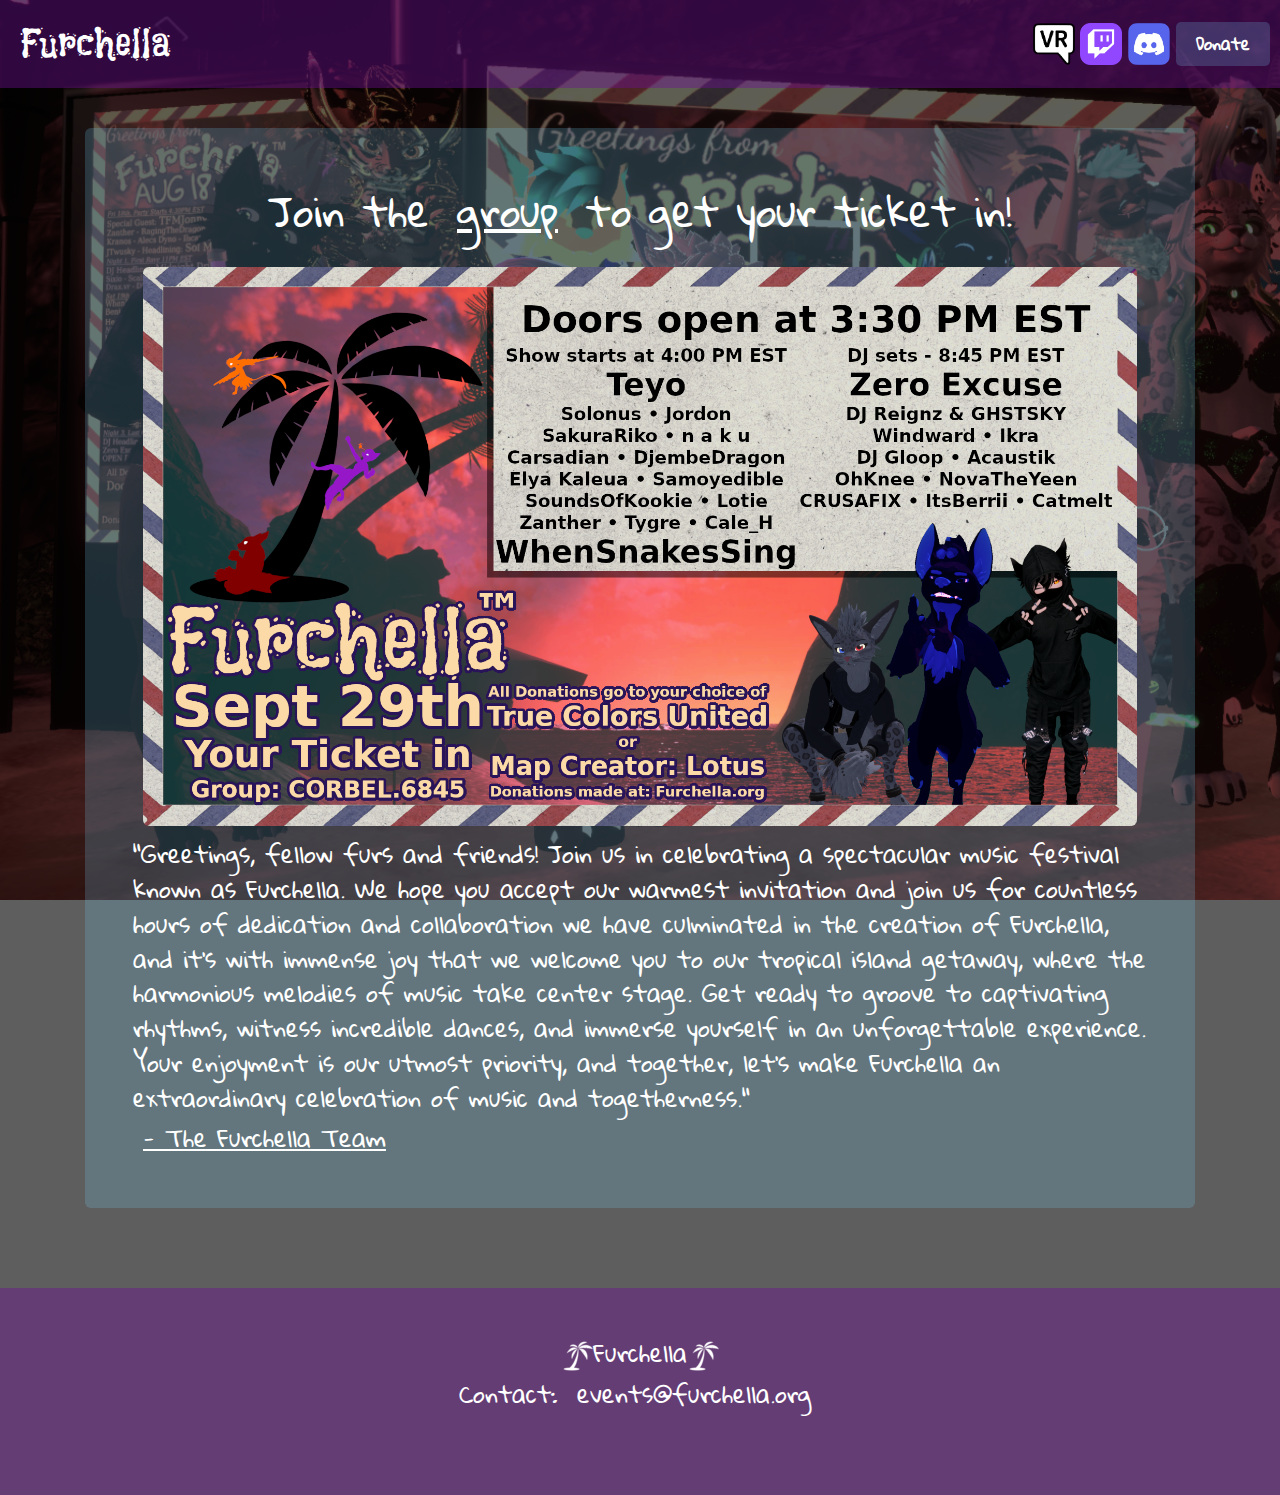
<file: index.html>
<!DOCTYPE html>
<html lang="en">
<head>
    <meta charset="UTF-8">
    <meta name="viewport" content="width=device-width, initial-scale=1.0">
    <meta name="google-site-verification" content="AGuLtELc7oEEx8VCYtZNBxfusX3SA-fJgAS33xnz26c" />
    <title>Furchella: Furries & Music</title>
        
    <!-- favicon setup -->
    <link rel="apple-touch-icon" sizes="180x180" href="assets/apple-touch-icon.png">
    <link rel="icon" type="image/png" sizes="32x32" href="assets/favicon-32x32.png">
    <link rel="icon" type="image/png" sizes="16x16" href="assets/favicon-16x16.png">
    <link rel="manifest" href="assets/site.webmanifest">
    <link rel="shortcut icon" href="assets/favicon.ico">
    <meta name="msapplication-TileColor" content="#da532c">
    <meta name="msapplication-config" content="assets/browserconfig.xml">
    <meta name="theme-color" content="#ffffff">

    <link rel="preconnect" href="https://fonts.googleapis.com">
    <link rel="preconnect" href="https://fonts.gstatic.com" crossorigin>
    <link href="https://fonts.googleapis.com/css2?family=Flavors&family=Gloria+Hallelujah&display=swap" rel="stylesheet">

    <!-- Bootstrap CSS -->
    <link rel="stylesheet" href="https://maxcdn.bootstrapcdn.com/bootstrap/4.5.2/css/bootstrap.min.css">
    <!-- Custom CSS -->
    <link rel="stylesheet" href="css/music-festival.css">
    <link rel="stylesheet" href="css/landingpage.css">
  
</head>
<body>
    <div class="header">
        <div class="furchella-text">
                <a href="https://furchella.org/" rel="noopener noreferrer" style="text-decoration: none;">
                    <h1 class="furchella-text-branding">Furchella</h1>   
                </a>
                <sub class="brand-tm"></sub>
        </div>
        <!-- Add the donate page button to the header -->
        <!-- <div class="groupIcon"><a href="https://vrc.group/CORBEL.6845" target="_blank"><img src="assets/GroupLogo.png" width="50" height="50" alt="..." /></a></div> -->
        <a href="https://vrc.group/CORBEL.6845" class="vrchat-btn" rel="noopener noreferrer" style="text-decoration: none;"><img src="assets/VRChat-Emblem.png" width="42px" height="42px" title="Join our group!" alt="Join our group!"></a>
        <a href="https://twitch.tv/furchella" class="twitch-btn" rel="noopener noreferrer" style="text-decoration: none;"><img src="assets/twitch-icon.webp" width="42px" height="42px" title="Watch the stream!" alt="Watch the stream!"></a>
        <a href="https://discord.gg/XHa2KjutsB" class="discord-btn" rel="noopener noreferrer" style="text-decoration: none;"><img src="assets/discord-icon.webp" width="42px" height="42px" title="Join the Discord!" alt="Join the Discord!"></a>
        <a href="https://furchella.org/donate" class="donate-btn" rel="noopener noreferrer" style="text-decoration: none;" title="You're a cute bean!">Donate</a>
        <a href="https://www.youtube.com/watch?v=dsyf3P0f1Wc" target="_blank" hidden="hidden" id="e-btn" class="e-btn" rel="noopener noreferrer" style="text-decoration: none;" title="OwO What's this?">?</a>
        <div class="timer-section">
            <h1><a id="timer-link" href="https://vrc.group/CORBEL.6845" target="_blank" rel="noopener noreferrer" style="text-decoration: none;">
            <div class="timer" id="countdown"></div>
            </a></h1>
        </div>
    </div>
    <section class="page-section" style="margin-top: 8em;">
        <div class="container">
            <div class="product-item">
                <!-- <div class="product-item-title d-flex">
                    <div class="bg-faded p-5 d-flex ms-auto rounded">
                        <h2 class="section-heading mb-0">
                            <span class="section-heading-upper">furchella</span>
                            <span class="section-heading-lower">Aug 18-20</span>
                        </h2>
                    </div>
                </div> -->
                <div class="product-item-description d-flex me-auto">
                    <div class="bg-faded p-5 rounded">
                    <p class="main-content-title">Join the <a href="https://vrc.group/CORBEL.6845"><u>group</u></a> to get your ticket in!</p>
                    <a href="https://vrc.group/CORBEL.6845" target="_blank"><img class="product-item-img mx-auto d-flex rounded img-fluid mb-3 mb-lg-0" src="assets/img/Furchella_popup.png" alt="..." /></a>
                    <br>
                    <p class="m-0">"Greetings, fellow furs and friends! Join us in celebrating a spectacular music festival known as Furchella. We hope you accept our warmest invitation and join us for countless hours of dedication and collaboration we have culminated in the creation of Furchella, and it's with immense joy that we welcome you to our tropical island getaway, where the harmonious melodies of music take center stage. Get ready to groove to captivating rhythms, witness incredible dances, and immerse yourself in an unforgettable experience. Your enjoyment is our utmost priority, and together, let's make Furchella an extraordinary celebration of music and togetherness." <br><a href="https://furchella.org/team" class="team-link" rel="noopener noreferrer" style="text-decoration: none;"><u>- The Furchella Team</u></a></p>
                    <!-- <h2 class="section-heading mb-4">
                            <span class="section-heading-upper">Our host</span>
                        </h2>
                        <div class="row text-center">
                            <div class="col-md-4">
                                <div class="musician-card">
                                    <h5>Corbelle (he/him)</h5>
                                    <img src="assets/img/musician-bubbleheads/Corbelle.png" alt="Musician 1">
                                    <div class="musician-description text-left">
                                        <p>Professional Singer, Voice Actor, and Talent Scout</p>
                                        <a href="https://www.twitch.tv/corbelleplays" target="_blank" rel="noopener noreferrer" style="text-decoration: none;">
                                            <i class="bi bi-twitch" style="font-size: 25px;"></i>
                                        </a>
                                        <a href="https://www.youtube.com/@Corbelle/videos" target="_blank" rel="noopener noreferrer" style="text-decoration: none;">
                                            <i class="bi bi-youtube" style="font-size: 25px;"></i>
                                        </a>
                                    </div>
                                </div>
                            </div>
                        </div> -->
                    </div>
                </div>
            </div>
        </div>
    </section>
    <!-- <section class="page-section">
        <div class="container">
            <div class="about-heading-content">
                <div class="row">
                    <div class="col-xl-9 col-lg-10 mx-auto">
                        <div class="bg-faded rounded p-5">
                            <h2 class="section-heading mb-4">
                                <span class="section-heading-upper">We're so thankful for</span>
                                <span class="section-heading-lower">Our Sponsors!</span>
                            </h2>
                            <div class="row text-center">
                                <div class="col-md-4">
                                    <div class="musician-card">
                                        <h5>PrideVR</h5>
                                        <img src="assets/img/musician-bubbleheads/PrideVRLogoIconNoBG.png" alt="Sponsor 1">
                                        <div class="musician-description text-left">
                                            <p>Cultivating, coordinating, and promoting virtual Pride efforts, Join our Discord! ღ PLUR ღ </p>
                                            <a href="https://pridevr.org/discord" target="_blank" rel="noopener noreferrer" style="text-decoration: none;">
                                                <i class="bi bi-discord" style="font-size: 25px;"></i>
                                            </a>
                                            <a href="https://www.twitch.tv/pridevr" target="_blank" rel="noopener noreferrer" style="text-decoration: none;">
                                                <i class="bi bi-twitch" style="font-size: 25px;"></i>
                                            </a>
                                            <a href="https://www.twitter.com/pridevr_" target="_blank" rel="noopener noreferrer" style="text-decoration: none;">
                                                <i class="bi bi-twitter" style="font-size: 25px;"></i>
                                            </a>
                                            <a href="https://pridevr.org" target="_blank" rel="noopener noreferrer" style="text-decoration: none;">
                                                <i class="bi bi-globe" style="font-size: 25px;"></i>
                                            </a>
                                        </div>
                                    </div>
                                </div>
                            </div>
                        </div>
                    </div>
                </div>
            </div>
        </div>
    </section> -->
    <footer class="footer text-faded text-center py-5">
    <div class="container">
        <p class="m-0 large"><img src="assets/favicon-white-32x32.png">Furchella<img src="assets/favicon-white-32x32.png"></p>
        <p class="m-0 large">Contact: <a href="mailto:events@furchella.org">events@furchella.org</a></p>
        <p class="m-0 large" id="secret">01010000 01101100 01100101 01100001 01110011 01100101 00100000 01101000 01100101 01101100 01110000 00100000 01101101 01100101 00100000 01001001 00100111 01101101 00100000 01101100 01101111 01100011 01101011 01100101 01100100 00100000 01101001 01101110 00100000 01000011 01101111 01110010 01100010 01100101 01101100 01101100 01100101 00100111 01110011 00100000 01100010 01100001 01110011 01100101 01101101 01100101 01101110 01110100</p>
    </div>
    </footer>

    <!-- Bootstrap and Custom JavaScript -->
    <script src="https://code.jquery.com/jquery-3.5.1.slim.min.js"></script>
    <script src="https://cdn.jsdelivr.net/npm/@popperjs/core@2.9.1/dist/umd/popper.min.js"></script>
    <script src="https://maxcdn.bootstrapcdn.com/bootstrap/4.5.2/js/bootstrap.min.js"></script>
    <script src="./javascript/timer.js" type="text/javascript"></script>
    <script src="./javascript/randomizer.js" type="text/javascript"></script>
</body>
</html>
</file>
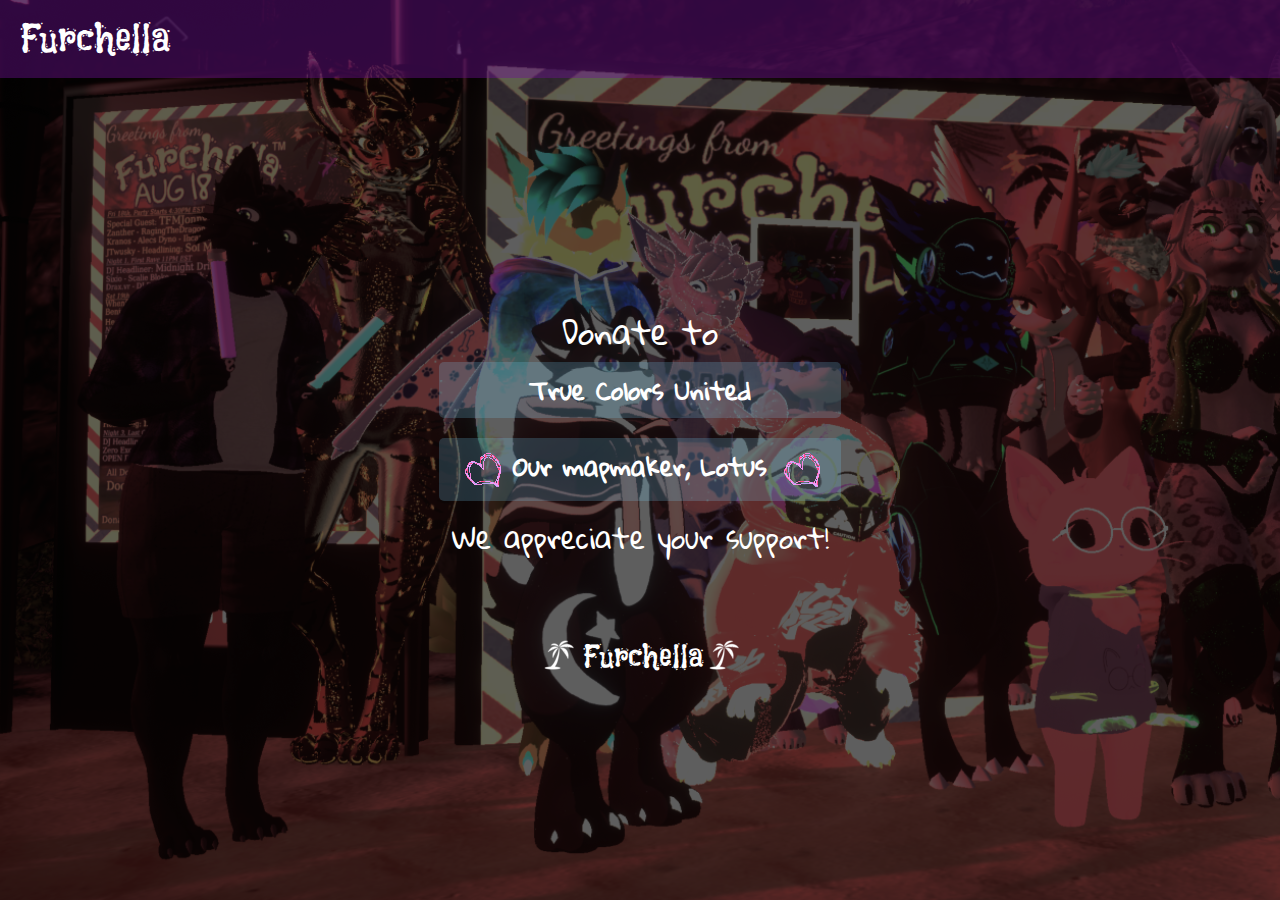
<file: donate.html>
<!DOCTYPE html>
<html lang="en">
<head>
  <meta charset="UTF-8">
  <meta name="viewport" content="width=device-width, initial-scale=1.0">
  <title>Furchella: Donate</title>
  
  <!-- favicon setup -->
  <link rel="apple-touch-icon" sizes="180x180" href="assets/apple-touch-icon.png">
  <link rel="icon" type="image/png" sizes="32x32" href="assets/favicon-32x32.png">
  <link rel="icon" type="image/png" sizes="16x16" href="assets/favicon-16x16.png">
  <link rel="manifest" href="assets/site.webmanifest">
  <link rel="shortcut icon" href="assets/favicon.ico">
  <meta name="msapplication-TileColor" content="#da532c">
  <meta name="msapplication-config" content="assets/browserconfig.xml">
  <meta name="theme-color" content="#ffffff">

  <link rel="preconnect" href="https://fonts.googleapis.com">
  <link rel="preconnect" href="https://fonts.gstatic.com" crossorigin>
  <link href="https://fonts.googleapis.com/css2?family=Flavors&family=Gloria+Hallelujah&display=swap" rel="stylesheet">

  <!-- Bootstrap CSS -->
  <link rel="stylesheet" href="https://maxcdn.bootstrapcdn.com/bootstrap/4.5.2/css/bootstrap.min.css">
  <!-- Custom CSS -->
  <link rel="stylesheet" href="css/styles.css">

</head>
<body>
  <div class="header">
    <div class="furchella-text">
      <a href="https://furchella.org/" rel="noopener noreferrer" style="text-decoration: none;">
          <h1 class="furchella-text-branding">Furchella</h1>   
      </a>
      <sub class="brand-tm"></sub>
    </div>
  </div>
  <div class="donation-container">
    <h2> Donate to </h2>
    <a href="https://tiltify.com/@corbelle-furchella/furchella-popup" class="donation-btn" target="_blank" rel="noopener noreferrer" style="text-decoration: none;">
      True Colors United
    </a>
    <a href="https://cash.app/$lurkinglotus" class="donation-btn" target="_blank" rel="noopener noreferrer" style="text-decoration: none;">
      <img src="assets/heartRainbow.gif"> Our mapmaker, Lotus <img src="assets/heartRainbow.gif">
    </a>
    <h3>We appreciate your support!</h3>
    <h2 class="footerLogo"><img src="assets/favicon-white-32x32.png"> Furchella <sub class="brand-tm-footer"></sub> <img src="assets/favicon-white-32x32.png"></h2>
  </div>

  <!-- Bootstrap and Custom JavaScript -->
  <script src="https://code.jquery.com/jquery-3.5.1.slim.min.js"></script>
  <script src="https://cdn.jsdelivr.net/npm/@popperjs/core@2.9.1/dist/umd/popper.min.js"></script>
  <script src="https://maxcdn.bootstrapcdn.com/bootstrap/4.5.2/js/bootstrap.min.js"></script>
</body>
</html>
</file>
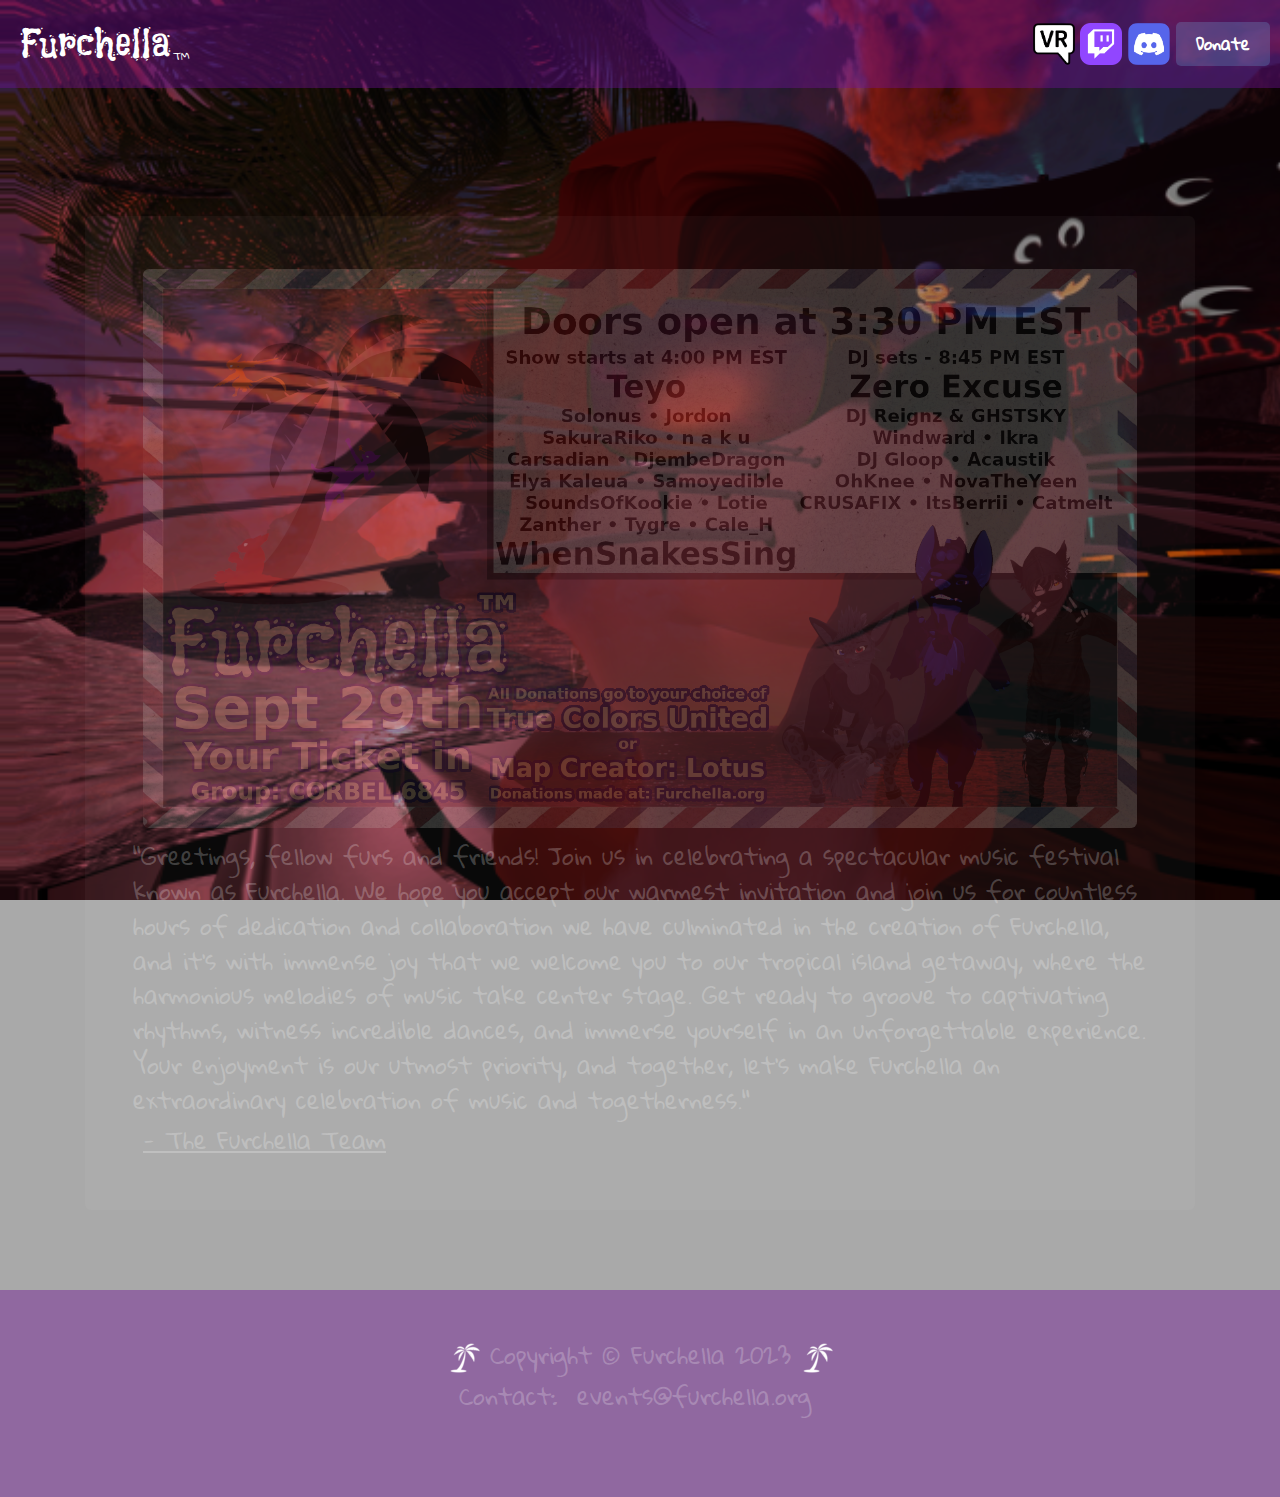
<file: letmedoitforyou.html>
<!DOCTYPE html>
<html lang="en">
<head>
    <meta charset="UTF-8">
    <meta name="viewport" content="width=device-width, initial-scale=1.0">
    <meta name="google-site-verification" content="AGuLtELc7oEEx8VCYtZNBxfusX3SA-fJgAS33xnz26c" />
    <title>Furchella: Furries & Music</title>
        
    <!-- favicon setup -->
    <link rel="apple-touch-icon" sizes="180x180" href="assets/apple-touch-icon.png">
    <link rel="icon" type="image/png" sizes="32x32" href="assets/favicon-32x32.png">
    <link rel="icon" type="image/png" sizes="16x16" href="assets/favicon-16x16.png">
    <link rel="manifest" href="assets/site.webmanifest">
    <link rel="shortcut icon" href="assets/favicon.ico">
    <meta name="msapplication-TileColor" content="#da532c">
    <meta name="msapplication-config" content="assets/browserconfig.xml">
    <meta name="theme-color" content="#ffffff">

    <link rel="preconnect" href="https://fonts.googleapis.com">
    <link rel="preconnect" href="https://fonts.gstatic.com" crossorigin>
    <link href="https://fonts.googleapis.com/css2?family=Flavors&family=Gloria+Hallelujah&display=swap" rel="stylesheet">

    <!-- Bootstrap CSS -->
    <link rel="stylesheet" href="https://maxcdn.bootstrapcdn.com/bootstrap/4.5.2/css/bootstrap.min.css">
    <!-- Custom CSS -->
    <link rel="stylesheet" href="css/music-festival.css">
    <link rel="stylesheet" href="css/letmedoitforyou.css">
  
</head>
<body>
    <div class="header">
        <div class="furchella-text">
                <a href="https://furchella.org/" rel="noopener noreferrer" style="text-decoration: none;">
                    <h1 class="furchella-text-branding">Furchella</h1>   
                </a>
                <sub class="brand-tm">TM</sub>
        </div>
        <!-- Add the donate page button to the header -->
        <!-- <div class="groupIcon"><a href="https://vrc.group/CORBEL.6845" target="_blank"><img src="assets/GroupLogo.png" width="50" height="50" alt="..." /></a></div> -->
        <a href="https://vrc.group/CORBEL.6845" class="vrchat-btn" rel="noopener noreferrer" style="text-decoration: none;"><img src="assets/VRChat-Emblem.png" width="42px" height="42px" title="Join our group!" alt="Join our group!"></a>
        <a href="https://twitch.tv/furchella" class="twitch-btn" rel="noopener noreferrer" style="text-decoration: none;"><img src="assets/twitch-icon.webp" width="42px" height="42px" title="Watch the stream!" alt="Watch the stream!"></a>
        <a href="https://discord.gg/XHa2KjutsB" class="discord-btn" rel="noopener noreferrer" style="text-decoration: none;"><img src="assets/discord-icon.webp" width="42px" height="42px" title="Join the Discord!" alt="Join the Discord!"></a>
        <a href="https://furchella.org/donate" class="donate-btn" rel="noopener noreferrer" style="text-decoration: none;" title="You're a cute bean!">Donate</a>
        <div class="timer-section">
            <h1><a href="https://vrc.group/CORBEL.6845" target="_blank" rel="noopener noreferrer" style="text-decoration: none;">
            <div class="timer" id="countdown"></div>
            </a></h1>
        </div>
    </div>
    <section class="page-section" style="margin-top: 8em;">
        <div class="container">
            <div class="product-item">
                <!-- <div class="product-item-title d-flex">
                    <div class="bg-faded p-5 d-flex ms-auto rounded">
                        <h2 class="section-heading mb-0">
                            <span class="section-heading-upper">furchella</span>
                            <span class="section-heading-lower">Aug 18-20</span>
                        </h2>
                    </div>
                </div> -->
                <div class="product-item-description d-flex me-auto">
                    <div class="bg-faded p-5 rounded">
                    <a href="https://vrc.group/CORBEL.6845" target="_blank"><img class="product-item-img mx-auto d-flex rounded img-fluid mb-3 mb-lg-0" id="banner-image" src="assets/img/Furchella_popup.png" alt="..." /></a>
                    <br>
                    <p class="m-0">"Greetings, fellow furs and friends! Join us in celebrating a spectacular music festival known as Furchella. We hope you accept our warmest invitation and join us for countless hours of dedication and collaboration we have culminated in the creation of Furchella, and it's with immense joy that we welcome you to our tropical island getaway, where the harmonious melodies of music take center stage. Get ready to groove to captivating rhythms, witness incredible dances, and immerse yourself in an unforgettable experience. Your enjoyment is our utmost priority, and together, let's make Furchella an extraordinary celebration of music and togetherness." <br><a href="https://furchella.org/team" class="team-link" rel="noopener noreferrer" style="text-decoration: none;"><u>- The Furchella Team</u></a></p>
                    <!-- <h2 class="section-heading mb-4">
                            <span class="section-heading-upper">Our host</span>
                        </h2>
                        <div class="row text-center">
                            <div class="col-md-4">
                                <div class="musician-card">
                                    <h5>Corbelle (he/him)</h5>
                                    <img src="assets/img/musician-bubbleheads/Corbelle.png" alt="Musician 1">
                                    <div class="musician-description text-left">
                                        <p>Professional Singer, Voice Actor, and Talent Scout</p>
                                        <a href="https://www.twitch.tv/corbelleplays" target="_blank" rel="noopener noreferrer" style="text-decoration: none;">
                                            <i class="bi bi-twitch" style="font-size: 25px;"></i>
                                        </a>
                                        <a href="https://www.youtube.com/@Corbelle/videos" target="_blank" rel="noopener noreferrer" style="text-decoration: none;">
                                            <i class="bi bi-youtube" style="font-size: 25px;"></i>
                                        </a>
                                    </div>
                                </div>
                            </div>
                        </div> -->
                    </div>
                </div>
            </div>
        </div>
    </section>
    <!-- <section class="page-section">
        <div class="container">
            <div class="about-heading-content">
                <div class="row">
                    <div class="col-xl-9 col-lg-10 mx-auto">
                        <div class="bg-faded rounded p-5">
                            <h2 class="section-heading mb-4">
                                <span class="section-heading-upper">We're so thankful for</span>
                                <span class="section-heading-lower">Our Sponsors!</span>
                            </h2>
                            <div class="row text-center">
                                <div class="col-md-4">
                                    <div class="musician-card">
                                        <h5>PrideVR</h5>
                                        <img src="assets/img/musician-bubbleheads/PrideVRLogoIconNoBG.png" alt="Sponsor 1">
                                        <div class="musician-description text-left">
                                            <p>Cultivating, coordinating, and promoting virtual Pride efforts, Join our Discord! ღ PLUR ღ </p>
                                            <a href="https://pridevr.org/discord" target="_blank" rel="noopener noreferrer" style="text-decoration: none;">
                                                <i class="bi bi-discord" style="font-size: 25px;"></i>
                                            </a>
                                            <a href="https://www.twitch.tv/pridevr" target="_blank" rel="noopener noreferrer" style="text-decoration: none;">
                                                <i class="bi bi-twitch" style="font-size: 25px;"></i>
                                            </a>
                                            <a href="https://www.twitter.com/pridevr_" target="_blank" rel="noopener noreferrer" style="text-decoration: none;">
                                                <i class="bi bi-twitter" style="font-size: 25px;"></i>
                                            </a>
                                            <a href="https://pridevr.org" target="_blank" rel="noopener noreferrer" style="text-decoration: none;">
                                                <i class="bi bi-globe" style="font-size: 25px;"></i>
                                            </a>
                                        </div>
                                    </div>
                                </div>
                            </div>
                        </div>
                    </div>
                </div>
            </div>
        </div>
    </section> -->
    <footer class="footer text-faded text-center py-5">
    <div class="container">
        <p class="m-0 large"><img src="assets/favicon-white-32x32.png"> Copyright &copy; Furchella 2023 <img src="assets/favicon-white-32x32.png"></p>
        <p class="m-0 large">Contact: <a href="mailto:events@furchella.org">events@furchella.org</a></p>
        <p class="m-0 large" id="secret">01010000 01101100 01100101 01100001 01110011 01100101 00100000 01101000 01100101 01101100 01110000 00100000 01101101 01100101 00100000 01001001 00100111 01101101 00100000 01101100 01101111 01100011 01101011 01100101 01100100 00100000 01101001 01101110 00100000 01000011 01101111 01110010 01100010 01100101 01101100 01101100 01100101 00100111 01110011 00100000 01100010 01100001 01110011 01100101 01101101 01100101 01101110 01110100</p>
    </div>
    </footer>

    <!-- Bootstrap and Custom JavaScript -->
    <script src="https://code.jquery.com/jquery-3.5.1.slim.min.js"></script>
    <script src="https://cdn.jsdelivr.net/npm/@popperjs/core@2.9.1/dist/umd/popper.min.js"></script>
    <script src="https://maxcdn.bootstrapcdn.com/bootstrap/4.5.2/js/bootstrap.min.js"></script>
    <script src="./javascript/timer.js" type="text/javascript"></script>
    <script src="./javascript/randomizer.js" type="text/javascript"></script>
    <script src="./javascript/audio.js" type="text/javascript"></script>
</body>
</html>
</file>
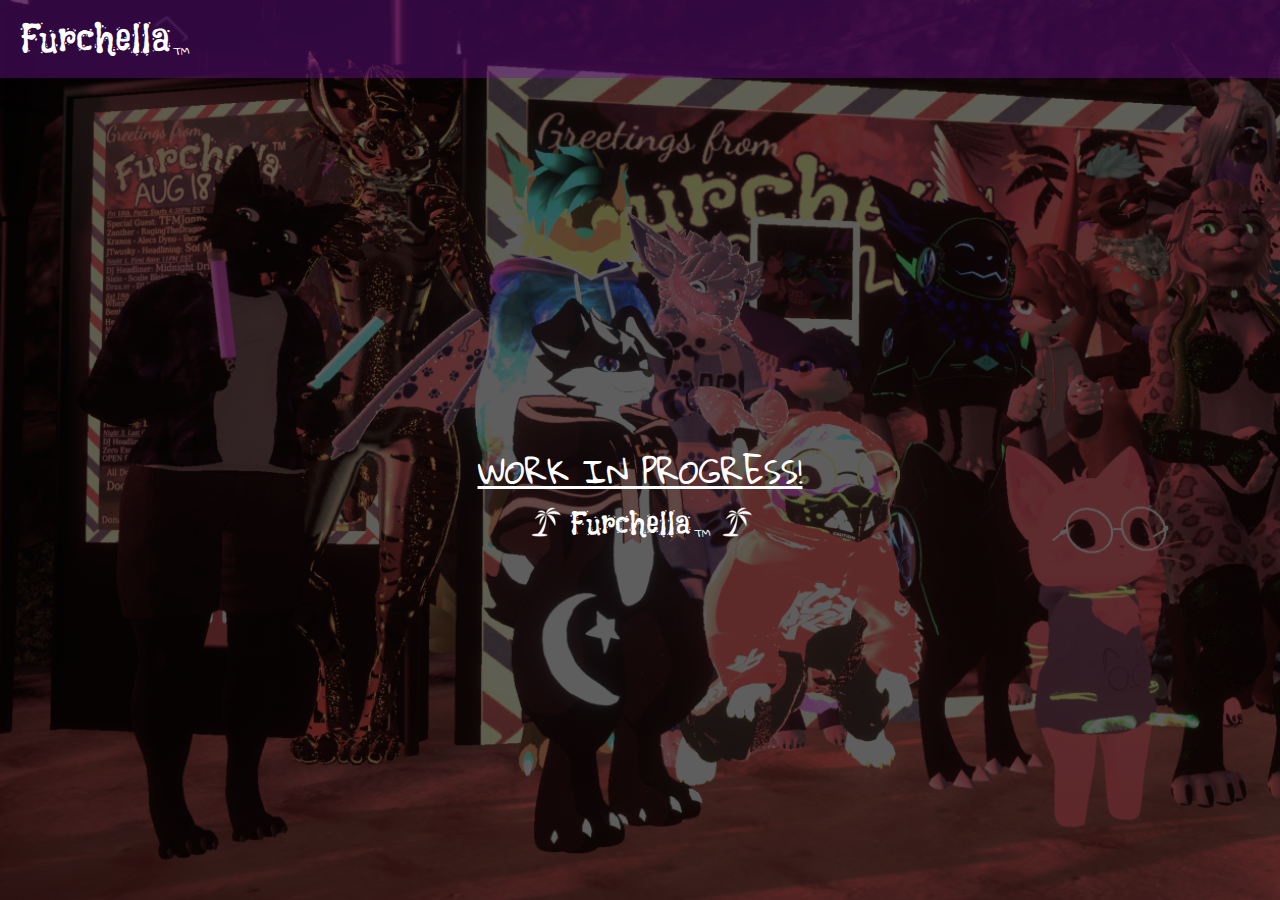
<file: team.html>
<!DOCTYPE html>
<html lang="en">
<head>
  <meta charset="UTF-8">
  <meta name="viewport" content="width=device-width, initial-scale=1.0">
  <title>Furchella: Donate</title>
  
  <!-- favicon setup -->
  <link rel="apple-touch-icon" sizes="180x180" href="assets/apple-touch-icon.png">
  <link rel="icon" type="image/png" sizes="32x32" href="assets/favicon-32x32.png">
  <link rel="icon" type="image/png" sizes="16x16" href="assets/favicon-16x16.png">
  <link rel="manifest" href="assets/site.webmanifest">
  <link rel="shortcut icon" href="assets/favicon.ico">
  <meta name="msapplication-TileColor" content="#da532c">
  <meta name="msapplication-config" content="assets/browserconfig.xml">
  <meta name="theme-color" content="#ffffff">

  <link rel="preconnect" href="https://fonts.googleapis.com">
  <link rel="preconnect" href="https://fonts.gstatic.com" crossorigin>
  <link href="https://fonts.googleapis.com/css2?family=Flavors&family=Gloria+Hallelujah&display=swap" rel="stylesheet">

  <!-- Bootstrap CSS -->
  <link rel="stylesheet" href="https://maxcdn.bootstrapcdn.com/bootstrap/4.5.2/css/bootstrap.min.css">
  <!-- Custom CSS -->
  <link rel="stylesheet" href="css/styles.css">

</head>
<body>
  <div class="header">
    <div class="furchella-text">
      <a href="https://furchella.org/" rel="noopener noreferrer" style="text-decoration: none;">
          <h1 class="furchella-text-branding">Furchella</h1>   
      </a>
      <sub class="brand-tm">TM</sub>
    </div>
  </div>
  <div class="donation-container">
    <h2><a href="https://furchella.org" rel="noopener noreferrer" style="text-decoration: none;"><u>WORK IN PROGRESS!</u></a></h2>
    <!-- <a href="https://tiltify.com/@corbelle-furchella/furchella-popup" class="donation-btn" target="_blank" rel="noopener noreferrer" style="text-decoration: none;">
      True Colors United
    </a>
    <a href="https://cash.app/$lurkinglotus" class="donation-btn" target="_blank" rel="noopener noreferrer" style="text-decoration: none;">
      <img src="assets/heartRainbow.gif"> Our mapmaker, Lotus <img src="assets/heartRainbow.gif">
    </a> -->
    <!-- <h3>We appreciate your support!</h3> -->
    <h2 class="footerLogo"><img src="assets/favicon-white-32x32.png"> Furchella <sub class="brand-tm-footer">TM</sub> <img src="assets/favicon-white-32x32.png"></h2>
  </div>

  <!-- Bootstrap and Custom JavaScript -->
  <script src="https://code.jquery.com/jquery-3.5.1.slim.min.js"></script>
  <script src="https://cdn.jsdelivr.net/npm/@popperjs/core@2.9.1/dist/umd/popper.min.js"></script>
  <script src="https://maxcdn.bootstrapcdn.com/bootstrap/4.5.2/js/bootstrap.min.js"></script>
</body>
</html>
</file>
<file: css/music-festival.css>
p {
    font-size: 1.45em;
  }
  
  .musician-card {
    position: relative;
    display: inline-block;
    margin: 10px;
    cursor: pointer;
  }
  
  .musician-card img {
    width: 150px;
    height: 150px;
    border-radius: 50%;
  }
  
  .musician-description {
    display: none;
    position: absolute;
    top: 100%;
    left: 50%;
    transform: translate(-50%, 10px);
    padding: 10px;
    background-color: #fff;
    border-radius: 5px;
    box-shadow: 0 2px 5px rgba(0, 0, 0, 0.2);
    z-index: 1;
    width: 300px;
    margin-top: -20px;
    margin-right: 0px;
    margin-bottom: 0px;
    margin-left: 0px;
  }
  
  .musician-card:hover .musician-description {
    display: block;
    background-color: rgba(80, 126, 173, 0.884);
  }
</file>
<file: css/landingpage.css>
@charset "UTF-8";

/* :root {
    --body-background-color: #ffa07a;
    --branding-color-primary: #7ad9ff34;
    --branding-color-secondary: #F09093; 
    --bs-border-radius: 0.375rem;
    --bs-border-radius-sm: 0.25rem;
    --bs-border-radius-lg: 0.5rem;
    --bs-border-radius-xl: 1rem;
    --bs-border-radius-2xl: 2rem;
    --bs-border-radius-pill: 50rem;
} */

:root {
    --body-background-color: #000000a1;
    --branding-color-primary: #7ad9ff34;
    --branding-color-secondary: #F09093; 
    --branding-color-thirds: #6f11946c;
    --bs-border-radius: 0.375rem;
    --bs-border-radius-sm: 0.25rem;
    --bs-border-radius-lg: 0.5rem;
    --bs-border-radius-xl: 1rem;
    --bs-border-radius-2xl: 2rem;
    --bs-border-radius-pill: 50rem;
    --background-box-shadow: rgba(0, 0, 0, 0.603);
    --donation-btn-color: #7ad9ff34;
    --donation-btn-color-hover: #ffffff93;
    --text-color-hover: #000000b6;
}


body {
    background: fixed;
    background-image: url('../assets/img/Furchella3.png');
    background-size: cover;
    background-blend-mode: overlay;
    /* box-shadow: inset 0 0 0 1000px var(--background-box-shadow); */
    display: block;
    justify-content: center;
    align-items: center;
    height: 100vh;
    background-color: var(--body-background-color);
    font-family: 'Gloria Hallelujah', cursive;
}

.box-shadow {
    box-shadow: inset 0 0 0 1000px var(--background-box-shadow);
}

p {
    color: #ffffff;
}

.furthella-text {
    align-items: center;
}
.furchella-text-branding {
    font-family: 'Flavors', cursive;
    color: #ffffff;
}
.brand-tm {
    color: #ffffff;
    font-size: 0.6em;
    margin-left: -15px;
}

.page-section {
    margin-top: 5rem;
    margin-bottom: 5rem;
}

.m-0 {
    margin: 0 !important;
}

.py-5 {
    padding-top: 3rem !important;
    padding-bottom: 3rem !important;
}

.text-faded {
    color: #f6e1c5;
}

a {
    color: #ffffff; /* Set the text color to white */
    text-decoration: none; /* Remove the underline from the link */
    /* background-color: #000000; Set the background color for the link */
    padding: 5px 10px; /* Add some padding to the link */
    border-radius: 5px; /* Add rounded corners to the link */
    display: inline-block; /* Make the link a block element */
}

a:hover {
    /*background-color: #ffffff; Change the background color on hover */
    color: var(--text-color-hover); /* Change the text color on hover */
}

/* .header {
    text-align: left;
    background-color: #7ad9ff34; 
    padding: 10px;
    width: 100%;
    position: absolute;
    top: 0;
    left: 0; 
} */

.header {
    display: flex;
    align-items: center;
    /* box-shadow: inset 0 0 0 1000px var(--background-box-shadow); */
    justify-content: unset;
    text-align: left;
    background-color: var(--branding-color-thirds);
    padding: 10px;
    width: 100%;
    position: absolute;
    top: 0;
    left: 0;
}

.timer-section {
    /* display: flex; */
    /* align-items: center; */
    /* box-shadow: inset 0 0 0 1000px var(--background-box-shadow); */
    /* justify-content: center; */
    text-align: center;
    background-color: var(--transparent-color);
    padding: 10px;
    width: fit-content;
    margin: auto;
    justify-self: center;
    top: 0%;
    /* left: 775px; */
}


.groupIcon {
    /* position: relative;
    left: 400px; */
    border: none;
    padding: 10px 20px;
    border-radius: 5px;
    cursor: pointer;
    display: block;

    display:block;
    width: auto !important; 
    height: auto !important;
}

.main-content-title {
    text-align: center;
    font-size: 40px;
}

#secret {
    font-size: 10px;
    /* text-decoration: #713aaa; */
    color: #ffffff00;
}

.footer {
    display: flex;
    align-items: center;
    /* box-shadow: inset 0 0 0 1000px var(--background-box-shadow); */
    justify-content: space-between;
    text-align: left;
    background-color: var(--branding-color-thirds);
    padding: 10px;
    width: 100%;
    position: absolute;
    left: 0;
    margin-top: em;
}

/* .footer {
    bottom: 0;
    background-color: var(--branding-color-primary);
} */

.donate-btn {
    font-size: 1rem;
    font-weight: bold;
    color: #ffffff; /* White color for button text */
    background-color: var(--donation-btn-color); /* Sunset color for the button */
    border: none;
    padding: 10px 20px;
    border-radius: 5px;
    cursor: pointer;
    position: absolute;
    right: 10px;

    display:inline-block;
    width: auto !important; 
    height: auto !important;
}

.e-btn {
    font-size: 1rem;
    font-weight: bold;
    color: #ffffff; /* White color for button text */
    background-color: var(--donation-btn-color); /* Sunset color for the button */
    border: none;
    padding: 10px 20px;
    border-radius: 5px;
    cursor: pointer;
    position: absolute;
    left: 200px;

    display:inline-block;
    width: auto !important; 
    height: auto !important;
}

.discord-btn {
    font-size: 1rem;
    font-weight: bold;
    border: none;
    padding: 10px 20px;
    border-radius: 5px;
    cursor: pointer;
    position: absolute;
    right: 90px;

    display:inline-block;
    width: auto !important; 
    height: auto !important;
}

.twitch-btn {
    font-size: 1rem;
    font-weight: bold;
    border: none;
    padding: 10px 20px;
    border-radius: 5px;
    cursor: pointer;
    position: absolute;
    right: 138px;

    display:inline-block;
    width: auto !important; 
    height: auto !important;
}

.vrchat-btn {
    font-size: 1rem;
    font-weight: bold;
    border: none;
    padding: 10px 20px;
    border-radius: 5px;
    cursor: pointer;
    position: absolute;
    right: 185px;

    display:inline-block;
    width: auto !important; 
    height: auto !important;
}


.donate-btn:hover {
    background-color: var(--donation-btn-color-hover); /* Change the background color on hover */
}

.header h1 {
    margin: 0; /* Remove default margin for h1 element */
    color: #ffffff; /* White color for the heading text */
}

.timer-container {
    text-align: center;
}

.timer {
    /* font-size: 3rem; */
    font-weight: bold;
    color: #ffffff; /* White color for the timer */
}

.donation-container {
    text-align: center;
    margin-top: 100px; /* Add margin-top to create space between heading and buttons */
}

.donation-container h2, h3 {
    margin: 0; /* Remove default margin for h2 element */
    padding-bottom: 10px;
    color: #ffffff; /* White color for the heading text */
}

.donation-container h3 {
    padding-bottom: 3em;
}

.donation-btn {
    font-size: 1.5rem;
    font-weight: bold;
    color: #ffffff; /* White color for button text */
    /*background-color: #ffa500;  Sunset color for the buttons */
    background-color: #7ad9ff34;
    border: none;
    padding: 10px 20px;
    margin-bottom: 20px;
    border-radius: 5px;
    cursor: pointer;
    display: block;
    width: 100%; /* Set width to 100% for the buttons to stack vertically */
}

/* Style for the hover state of the .donation-btn class */
.donation-btn:hover {
    background-color: #FAA496; /* Change the background color on hover */
}

.bg-faded {
    background-color: var(--branding-color-primary);
}

.rounded {
    border-radius: var(--bs-border-radius) !important;
}
</file>
<file: css/styles.css>
:root {
    --body-background-color: #000000a1;
    --branding-color-thirds: #6f11946c;
    --donation-btn-color: #7ad9ff34;
    --donation-btn-color-hover: #6f11946c;
    --text-color-hover: #000000b6;
}

body {
    background: fixed;
    background-image: url('../assets/img/Furchella3.png');
    background-size: cover;
    background-blend-mode: overlay;
    display: flex;
    justify-content: center;
    align-items: center;
    height: 100vh;
    background-color: var(--body-background-color);
    font-family: 'Gloria Hallelujah', cursive;
}

a {
    color: #ffffff; /* Set the text color to white */
    text-decoration: none; /* Remove the underline from the link */
    /* background-color: #000000; Set the background color for the link */
    padding: 5px 10px; /* Add some padding to the link */
    border-radius: 5px; /* Add rounded corners to the link */
    display: inline-block; /* Make the link a block element */
}

.furthella-text {
    align-items: center;
}

.furchella-text-branding {
    font-family: 'Flavors', cursive;
    color: #ffffff;
}

.brand-tm {
    color: #ffffff;
    font-size: 0.6em;
    margin-left: -15px;
    font-family: 'Gloria Hallelujah', cursive;
}

.brand-tm-footer {
    color: #ffffff;
    font-size: 0.3em;
    margin-left: -6px;
    font-family: 'Gloria Hallelujah', cursive;
}

a:hover {
    /*background-color: #ffffff; Change the background color on hover */
    color: var(--text-color-hover); /* Change the text color on hover */
}

/* .header {
    text-align: left;
    background-color: #7ad9ff34; 
    padding: 10px;
    width: 100%;
    position: absolute;
    top: 0;
    left: 0; 
} */

.footerLogo {
    font-family: 'Flavors', cursive;
}

.header {
    display: flex;
    align-items: center;
    justify-content: space-between;
    text-align: left;
    background-color: var(--branding-color-thirds);
    padding: 10px;
    width: 100%;
    position: absolute;
    top: 0;
    left: 0;
}

.donate-btn {
    font-size: 1rem;
    font-weight: bold;
    color: #ffffff; /* White color for button text */
    background-color: #F09093; /* Sunset color for the button */
    border: none;
    padding: 10px 20px;
    border-radius: 5px;
    cursor: pointer;

    display:inline-block;
    width: auto !important; 
    height: auto !important;
}

.donate-btn:hover {
    background-color: #FAA496; /* Change the background color on hover */
}

.header h1 {
    margin: 0; /* Remove default margin for h1 element */
    color: #ffffff; /* White color for the heading text */
}

.timer-container {
    text-align: center;
}

.timer {
    font-size: 3rem;
    font-weight: bold;
    color: #ffffff; /* White color for the timer */
}

.donation-container {
    text-align: center;
    margin-top: 100px; /* Add margin-top to create space between heading and buttons */
}

.donation-container h2, h3 {
    margin: 0; /* Remove default margin for h2 element */
    padding-bottom: 10px;
    color: #ffffff; /* White color for the heading text */
}

.donation-container h3 {
    padding-bottom: 3em;
}

.donation-btn {
    font-size: 1.5rem;
    font-weight: bold;
    color: #ffffff; /* White color for button text */
    /*background-color: #ffa500;  Sunset color for the buttons */
    background-color: var(--donation-btn-color);
    border: none;
    padding: 10px 20px;
    margin-bottom: 20px;
    border-radius: 5px;
    cursor: pointer;
    display: block;
    width: 100%; /* Set width to 100% for the buttons to stack vertically */
}

/* Style for the hover state of the .donation-btn class */
.donation-btn:hover {
    background-color: var(--donation-btn-color-hover); /* Change the background color on hover */
}
</file>
<file: css/letmedoitforyou.css>
@charset "UTF-8";

/* :root {
    --body-background-color: #ffa07a;
    --branding-color-primary: #7ad9ff34;
    --branding-color-secondary: #F09093; 
    --bs-border-radius: 0.375rem;
    --bs-border-radius-sm: 0.25rem;
    --bs-border-radius-lg: 0.5rem;
    --bs-border-radius-xl: 1rem;
    --bs-border-radius-2xl: 2rem;
    --bs-border-radius-pill: 50rem;
} */

:root {
    --body-background-color: #00000056;
    --branding-color-primary: #ffffff09;
    --branding-color-secondary: #F09093; 
    --branding-color-thirds: #6f11946c;
    --bs-border-radius: 0.375rem;
    --bs-border-radius-sm: 0.25rem;
    --bs-border-radius-lg: 0.5rem;
    --bs-border-radius-xl: 1rem;
    --bs-border-radius-2xl: 2rem;
    --bs-border-radius-pill: 50rem;
    --background-box-shadow: rgba(0, 0, 0, 0.37);
    --donation-btn-color: #7ad9ff34;
    --donation-btn-color-hover: #ffffff93;
    --text-color-hover: #000000b6;
    --transparent-color: #ffffff00;
}


body {
    background: fixed;
    background-image: url('../assets/img/letmedoitforyou.png');
    background-size: cover;
    background-blend-mode: overlay;
    /* box-shadow: inset 0 0 0 1000px var(--background-box-shadow); */
    display: block;
    justify-content: center;
    align-items: center;
    height: 100vh;
    background-color: var(--body-background-color);
    font-family: 'Gloria Hallelujah', cursive;
}

.box-shadow {
    box-shadow: inset 0 0 0 1000px var(--background-box-shadow);
}

p {
    color: #ffffff;
}

.furthella-text {
    align-items: center;
}
.furchella-text-branding {
    font-family: 'Flavors', cursive;
    color: #ffffff;
}
.brand-tm {
    color: #ffffff;
    font-size: 0.6em;
    margin-left: -15px;
}

.page-section {
    margin-top: 5rem;
    margin-bottom: 5rem;
}

.m-0 {
    margin: 0 !important;
    color: #ffffff3a;
}

#banner-image {
    opacity: 0.2;
}

.py-5 {
    padding-top: 3rem !important;
    padding-bottom: 3rem !important;
}

.text-faded {
    color: #f6e1c5;
}

a {
    color: #ffffff3a; /* Set the text color to white */
    text-decoration: none; /* Remove the underline from the link */
    /* background-color: #000000; Set the background color for the link */
    padding: 5px 10px; /* Add some padding to the link */
    border-radius: 5px; /* Add rounded corners to the link */
    display: inline-block; /* Make the link a block element */
}

a:hover {
    /*background-color: #ffffff; Change the background color on hover */
    color: var(--text-color-hover); /* Change the text color on hover */
}

/* .header {
    text-align: left;
    background-color: #7ad9ff34; 
    padding: 10px;
    width: 100%;
    position: absolute;
    top: 0;
    left: 0; 
} */

.header {
    display: flex;
    align-items: center;
    /* box-shadow: inset 0 0 0 1000px var(--background-box-shadow); */
    justify-content: unset;
    text-align: left;
    background-color: var(--branding-color-thirds);
    padding: 10px;
    width: 100%;
    position: relative;
    top: 0;
    left: 0;
}

.timer-section {
    /* display: flex; */
    /* align-items: center; */
    /* box-shadow: inset 0 0 0 1000px var(--background-box-shadow); */
    /* justify-content: center; */
    text-align: center;
    background-color: var(--transparent-color);
    padding: 10px;
    width: fit-content;
    margin: auto;
    justify-self: center;
    top: 0%;
    /* left: 775px; */
}

.groupIcon {
    /* position: relative;
    left: 400px; */
    border: none;
    padding: 10px 20px;
    border-radius: 5px;
    cursor: pointer;
    display: block;

    display:block;
    width: auto !important; 
    height: auto !important;
}

#secret {
    font-size: 10px;
    /* text-decoration: #713aaa; */
    color: #ffffff00;
}

.footer {
    display: flex;
    align-items: center;
    /* box-shadow: inset 0 0 0 1000px var(--background-box-shadow); */
    justify-content: space-between;
    text-align: left;
    background-color: var(--branding-color-thirds);
    padding: 10px;
    width: 100%;
    position: absolute;
    left: 0;
    margin-top: em;
}

/* .footer {
    bottom: 0;
    background-color: var(--branding-color-primary);
} */

.donate-btn {
    font-size: 1rem;
    font-weight: bold;
    color: #ffffff; /* White color for button text */
    background-color: var(--donation-btn-color); /* Sunset color for the button */
    border: none;
    padding: 10px 20px;
    border-radius: 5px;
    cursor: pointer;
    position: absolute;
    right: 10px;

    display:inline-block;
    width: auto !important; 
    height: auto !important;
}

.discord-btn {
    font-size: 1rem;
    font-weight: bold;
    border: none;
    padding: 10px 20px;
    border-radius: 5px;
    cursor: pointer;
    position: absolute;
    right: 90px;

    display:inline-block;
    width: auto !important; 
    height: auto !important;
}

.twitch-btn {
    font-size: 1rem;
    font-weight: bold;
    border: none;
    padding: 10px 20px;
    border-radius: 5px;
    cursor: pointer;
    position: absolute;
    right: 138px;

    display:inline-block;
    width: auto !important; 
    height: auto !important;
}

.vrchat-btn {
    font-size: 1rem;
    font-weight: bold;
    border: none;
    padding: 10px 20px;
    border-radius: 5px;
    cursor: pointer;
    position: absolute;
    right: 185px;

    display:inline-block;
    width: auto !important; 
    height: auto !important;
}

.donate-btn:hover {
    background-color: var(--donation-btn-color-hover); /* Change the background color on hover */
}

.header h1 {
    margin: 0; /* Remove default margin for h1 element */
    color: #ffffff; /* White color for the heading text */
}

.timer-container {
    text-align: center;
}

.timer {
    /* font-size: 3rem; */
    font-weight: bold;
    color: #ffffff; /* White color for the timer */
}

.donation-container {
    text-align: center;
    margin-top: 100px; /* Add margin-top to create space between heading and buttons */
}

.donation-container h2, h3 {
    margin: 0; /* Remove default margin for h2 element */
    padding-bottom: 10px;
    color: #ffffff; /* White color for the heading text */
}

.donation-container h3 {
    padding-bottom: 3em;
}

.donation-btn {
    font-size: 1.5rem;
    font-weight: bold;
    color: #ffffff; /* White color for button text */
    /*background-color: #ffa500;  Sunset color for the buttons */
    background-color: #7ad9ff34;
    border: none;
    padding: 10px 20px;
    margin-bottom: 20px;
    border-radius: 5px;
    cursor: pointer;
    display: block;
    width: 100%; /* Set width to 100% for the buttons to stack vertically */
}

/* Style for the hover state of the .donation-btn class */
.donation-btn:hover {
    background-color: #FAA496; /* Change the background color on hover */
}

.bg-faded {
    background-color: var(--branding-color-primary);
}

.rounded {
    border-radius: var(--bs-border-radius) !important;
}
</file>
